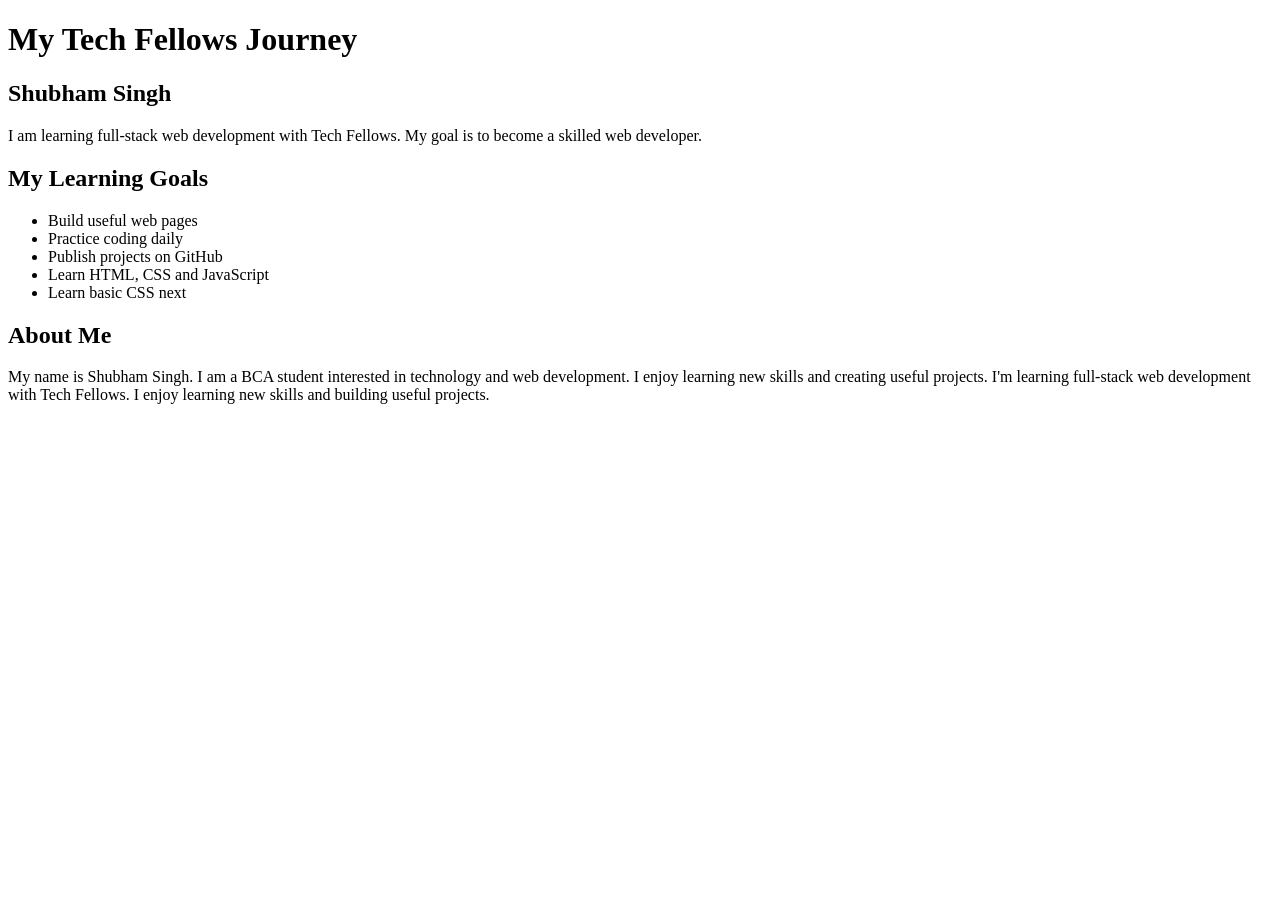
<file: index.html>
<!DOCTYPE html>
<html lang="en">
<head>
    <meta charset="UTF-8">
    <meta name="viewport" content="width=device-width, initial-scale=1.0">
    <title>My Tech Fellows Journey</title>
</head>
<body>

    <h1>My Tech Fellows Journey</h1>

    <h2>Shubham Singh</h2>

    <p>
        I am learning full-stack web development with Tech Fellows.
        My goal is to become a skilled web developer.
    </p>

    <h2>My Learning Goals</h2>

    <ul>
        <li>Build useful web pages</li>
        <li>Practice coding daily</li>
        <li>Publish projects on GitHub</li>
        <li>Learn HTML, CSS and JavaScript</li>
        <li>Learn basic CSS next</li>
    </ul>

    <h2>About Me</h2>

    <p>
        My name is Shubham Singh. I am a BCA student interested
        in technology and web development. I enjoy learning new
        skills and creating useful projects.
        I'm learning full-stack web development with Tech Fellows.
        I enjoy learning new skills and building useful projects.
    </p>

</body>
</html>
</file>
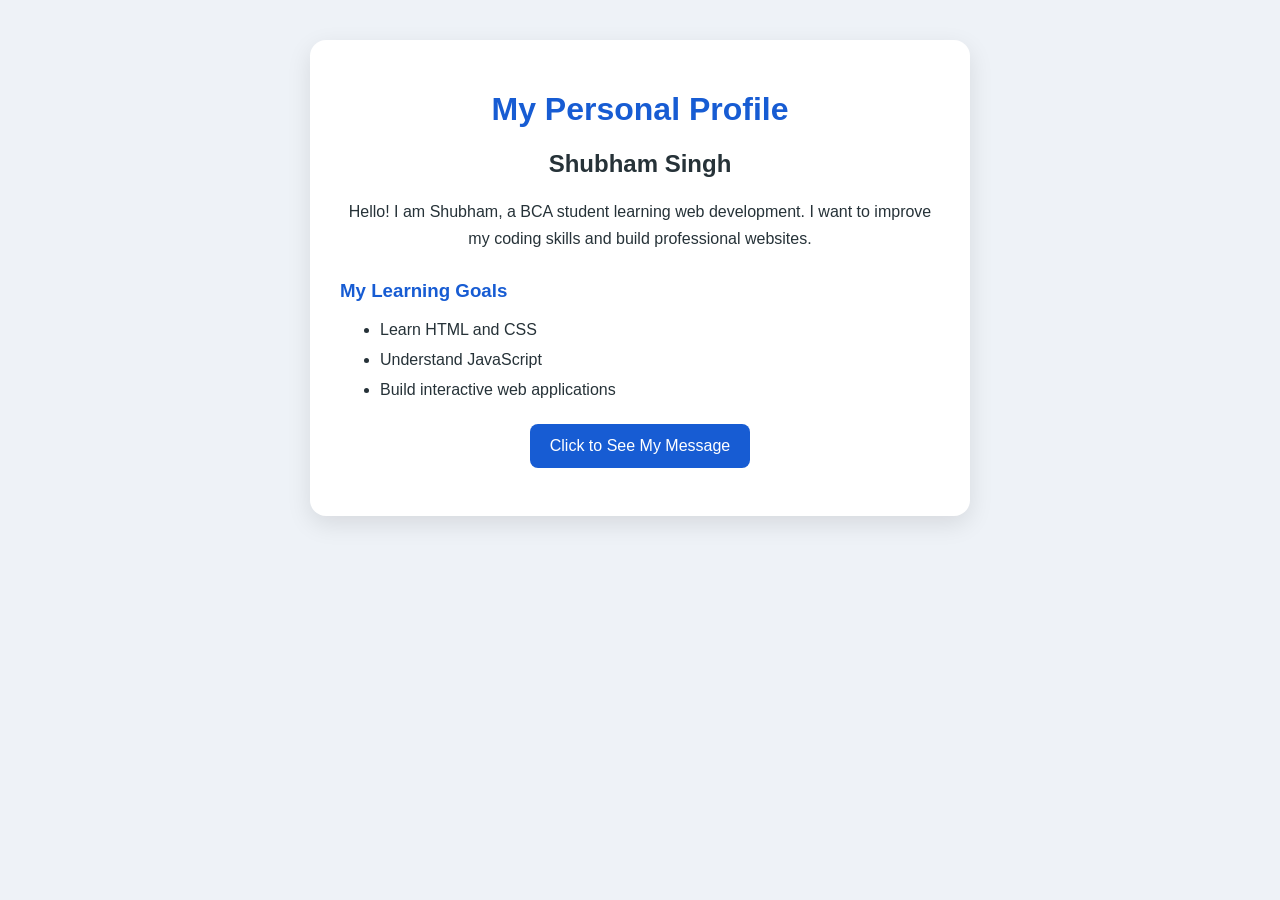
<file: day-02/index.html>
<!DOCTYPE html>
<html lang="en">
<head>
    <meta charset="UTF-8">
    <meta name="viewport" content="width=device-width, initial-scale=1.0">
    <title>My Personal Profile</title>
    <link rel="stylesheet" href="style.css">
    <script src="./script.js" defer></script>
</head>
<body>
    <main class="profile-card">
        <h1>My Personal Profile</h1>

        <h2>Shubham Singh</h2>

        <p class="intro">
            Hello! I am Shubham, a BCA student learning web development.
            I want to improve my coding skills and build professional websites.
        </p>

        <h3>My Learning Goals</h3>

        <ul>
            <li>Learn HTML and CSS</li>
            <li>Understand JavaScript</li>
            <li>Build interactive web applications</li>
        </ul>

        <button id="messageButton">Click to See My Message</button>

        <p id="message" aria-live="polite"></p>
    </main>
</body>
</html>
</file>
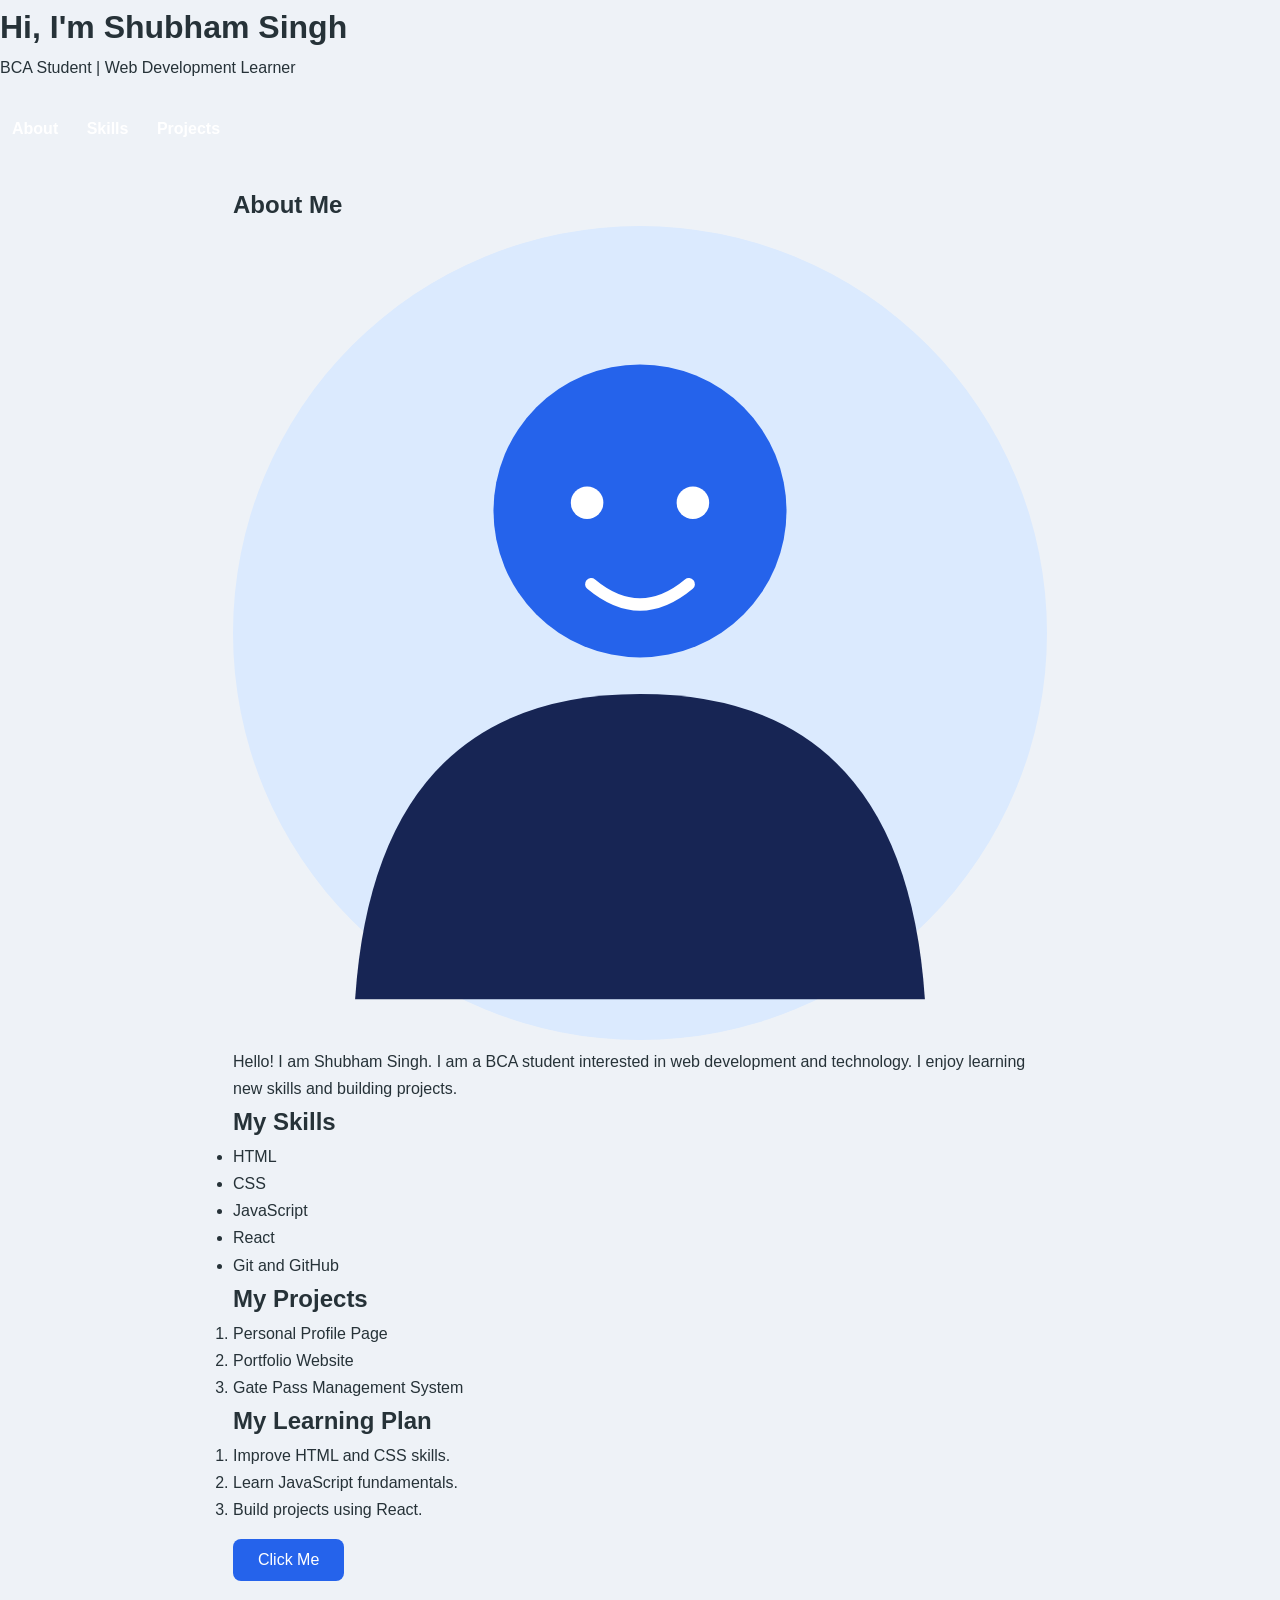
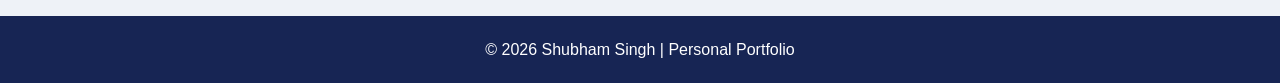
<file: day-03/index.html>
<!DOCTYPE html>
<html lang="en">
<head>
    <meta charset="UTF-8">
    <meta name="viewport" content="width=device-width, initial-scale=1.0">
    <title>Shubham Singh | Personal Portfolio</title>
    <link rel="stylesheet" href="style.css">
    <script src="script.js" defer></script>
</head>
<body>

    <header>
        <h1>Hi, I'm Shubham Singh</h1>
        <p>BCA Student | Web Development Learner</p>

        <nav>
            <a href="#about">About</a>
            <a href="#skills">Skills</a>
            <a href="#projects">Projects</a>
        </nav>
    </header>

    <main>
        <section id="about">
            <h2>About Me</h2>
            <img src="assets/images/profile.svg"
                 alt="Illustration of a person working on a laptop">
            <p>
                Hello! I am Shubham Singh. I am a BCA student
                interested in web development and technology.
                I enjoy learning new skills and building projects.
            </p>
        </section>

        <section id="skills">
            <h2>My Skills</h2>
            <ul>
                <li>HTML</li>
                <li>CSS</li>
                <li>JavaScript</li>
                <li>React</li>
                <li>Git and GitHub</li>
            </ul>
        </section>

        <section id="projects">
            <h2>My Projects</h2>
            <ol>
                <li>Personal Profile Page</li>
                <li>Portfolio Website</li>
                <li>Gate Pass Management System</li>
            </ol>
        </section>

        <section id="learning">
            <h2>My Learning Plan</h2>
            <ol>
                <li>Improve HTML and CSS skills.</li>
                <li>Learn JavaScript fundamentals.</li>
                <li>Build projects using React.</li>
            </ol>

            <button id="messageBtn">Click Me</button>
            <p id="message" aria-live="polite"></p>
        </section>
    </main>

    <footer>
        <p>© 2026 Shubham Singh | Personal Portfolio</p>
    </footer>

</body>
</html>
</file>
<file: day-02/style.css>
body {
    font-family: Arial, sans-serif;
    background-color: #eef2f7;
    margin: 0;
    padding: 40px 20px;
    color: #263238;
}

.profile-card {
    max-width: 600px;
    margin: 0 auto;
    padding: 30px;
    background-color: white;
    border-radius: 16px;
    box-shadow: 0 8px 24px rgba(0, 0, 0, 0.1);
}

h1 {
    color: #175cd3;
    text-align: center;
}

h2 {
    text-align: center;
}

.intro {
    line-height: 1.7;
    text-align: center;
}

h3 {
    color: #175cd3;
    margin-top: 28px;
}

li {
    margin-bottom: 12px;
}

button {
    display: block;
    margin: 25px auto 10px; 
    padding: 13px 20px;
    background-color: #175cd3;
    color: white;
    border: none;
    border-radius: 8px;
    font-size: 16px;
    cursor: pointer;
}

button:hover {
    background-color: #1046a0;
}

#message {
    text-align: center;
    color: #16803c;
    font-weight: bold;
    margin-top: 18px;
}
</file>
<file: day-03/style.css>
* {
    margin: 0;
    padding: 0;
    box-sizing: border-box;
}

html {
    scroll-behavior: smooth;
}

body {
    font-family: Arial, sans-serif;
    background: #eef2f7;
    color: #263238;
    line-height: 1.7;
}

.hero {
    background: linear-gradient(135deg, #172554, #2563eb);
    color: white;
    text-align: center;
    padding: 45px 20px;
}

.hero h1 {
    font-size: 36px;
    margin-bottom: 8px;
}

nav {
    margin-top: 25px;
}

nav a {
    display: inline-block;
    color: white;
    text-decoration: none;
    margin: 8px 12px;
    font-weight: bold;
}

nav a:hover {
    color: #facc15;
}

main {
    max-width: 850px;
    margin: 35px auto;
    padding: 0 18px;
}

.card {
    background: white;
    padding: 28px;
    margin-bottom: 25px;
    border-radius: 14px;
    box-shadow: 0 4px 15px rgba(0, 0, 0, 0.08);
}

.card h2 {
    color: #1d4ed8;
    margin-bottom: 15px;
}

.card p {
    margin-bottom: 12px;
}

.card ul,
.card ol {
    padding-left: 25px;
}

.card li {
    margin-bottom: 8px;
}

.profile-image {
    display: block;
    width: 150px;
    height: 150px;
    object-fit: cover;
    border-radius: 50%;
    margin: 15px auto;
    border: 4px solid #2563eb;
}

button {
    background: #2563eb;
    color: white;
    border: none;
    padding: 12px 25px;
    border-radius: 8px;
    cursor: pointer;
    font-size: 16px;
    margin-top: 15px;
}

button:hover {
    background: #172554;
}

#message {
    color: #15803d;
    font-weight: bold;
    margin-top: 12px;
}

footer {
    text-align: center;
    background: #172554;
    color: white;
    padding: 20px;
}

@media (max-width: 600px) {
    .hero h1 {
        font-size: 27px;
    }

    nav a {
        margin: 5px;
    }

    .card {
        padding: 20px;
    }
}
</file>
